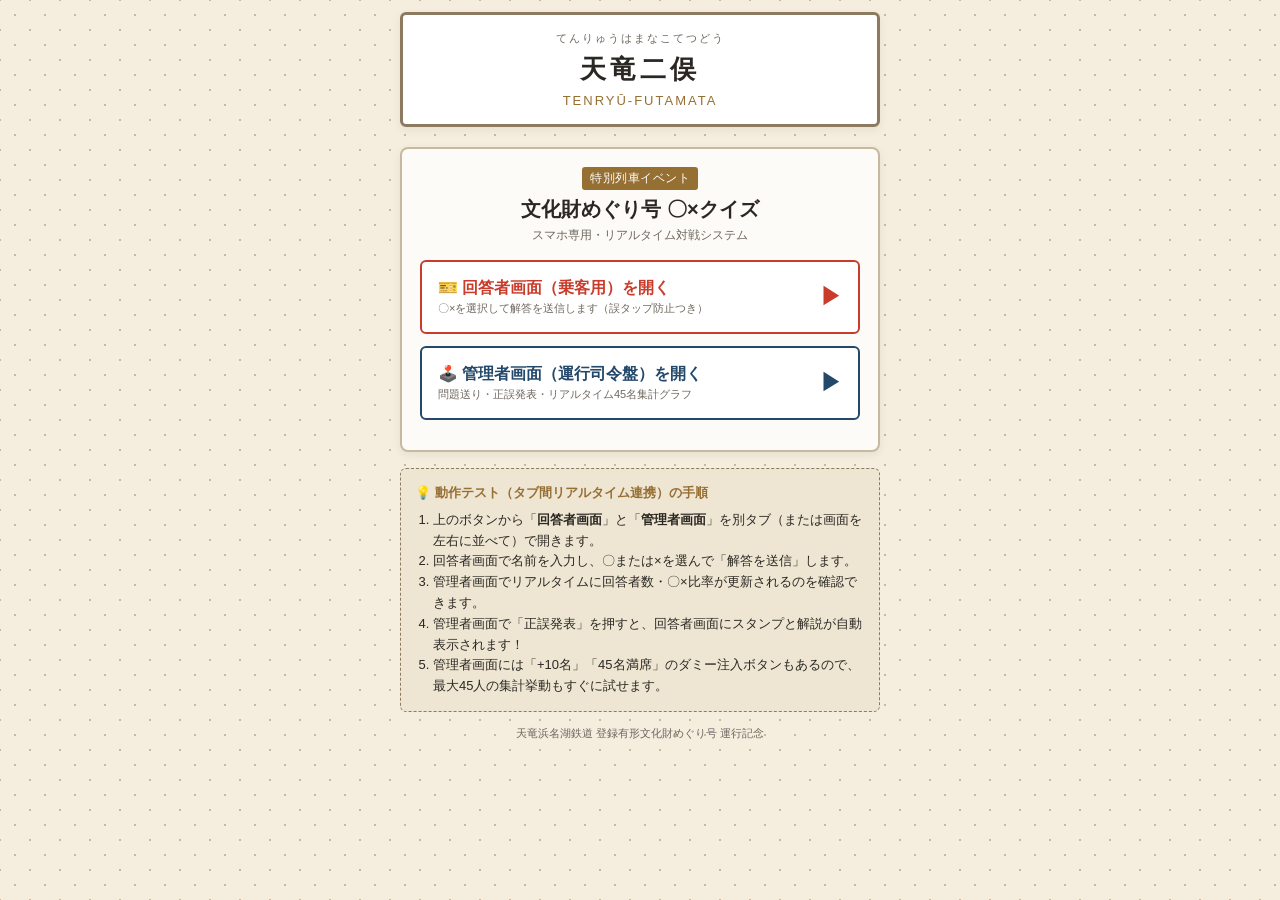
<file: index.html>
<!DOCTYPE html>
<html lang="ja">
<head>
  <meta charset="UTF-8">
  <meta name="viewport" content="width=device-width, initial-scale=1.0">
  <title>天浜線 文化財めぐり号 〇×クイズ</title>
  <link rel="stylesheet" href="css/retro-theme.css">
  <style>
    .portal-container {
      max-width: 480px;
      margin: 0 auto;
    }
    .station-sign {
      background-color: #fff;
      border: 3px solid var(--border-dark);
      border-radius: 6px;
      padding: 16px;
      text-align: center;
      margin-bottom: 20px;
      box-shadow: var(--shadow-soft);
      position: relative;
    }
    .station-sub {
      font-size: 11px;
      color: var(--text-sub);
      letter-spacing: 2px;
    }
    .station-main {
      font-size: 26px;
      font-weight: 900;
      letter-spacing: 4px;
      margin: 6px 0;
      color: var(--text-main);
    }
    .station-kana {
      font-size: 13px;
      letter-spacing: 2px;
      color: var(--accent-gold);
    }
    .portal-card {
      background-color: var(--bg-card);
      border: 2px solid var(--border-main);
      border-radius: 8px;
      padding: 18px;
      margin-bottom: 16px;
      box-shadow: var(--shadow-soft);
    }
    .portal-btn {
      display: flex;
      align-items: center;
      justify-content: space-between;
      padding: 16px;
      border-radius: 6px;
      text-decoration: none;
      font-weight: bold;
      margin-bottom: 12px;
      transition: all 0.15s ease;
      border: 2px solid;
    }
    .portal-btn:active {
      transform: translateY(2px);
    }
    .btn-player {
      background-color: #fff;
      border-color: var(--maru-red);
      color: var(--maru-red);
    }
    .btn-player:hover {
      background-color: var(--maru-bg);
    }
    .btn-admin {
      background-color: #fff;
      border-color: var(--batsu-blue);
      color: var(--batsu-blue);
    }
    .btn-admin:hover {
      background-color: var(--batsu-bg);
    }
    .btn-icon {
      font-size: 22px;
    }
    .btn-text-main {
      font-size: 16px;
      display: block;
    }
    .btn-text-sub {
      font-size: 11px;
      font-weight: normal;
      color: var(--text-sub);
      display: block;
      margin-top: 2px;
    }
    .guide-box {
      font-size: 13px;
      line-height: 1.6;
      color: var(--text-main);
      background-color: var(--bg-card-sub);
      padding: 14px;
      border-radius: 6px;
      border: 1px dashed var(--border-dark);
    }
    .guide-title {
      font-weight: bold;
      color: var(--accent-gold);
      margin-bottom: 6px;
    }
  </style>
</head>
<body>

  <div class="portal-container">
    <!-- 駅名標風バナー -->
    <div class="station-sign">
      <div class="station-sub">てんりゅうはまなこてつどう</div>
      <div class="station-main">天竜二俣</div>
      <div class="station-kana">TENRYŪ-FUTAMATA</div>
    </div>

    <!-- ポータル案内 -->
    <div class="portal-card">
      <div style="text-align: center; margin-bottom: 16px;">
        <span class="sub-tag" style="font-size: 12px; padding: 3px 8px;">特別列車イベント</span>
        <h1 style="font-size: 20px; margin-top: 6px; font-weight: 800;">文化財めぐり号 〇×クイズ</h1>
        <p style="font-size: 12px; color: var(--text-sub); margin-top: 4px;">スマホ専用・リアルタイム対戦システム</p>
      </div>

      <!-- リンクボタン -->
      <a href="player.html" class="portal-btn btn-player" target="_blank">
        <div>
          <span class="btn-text-main">🎫 回答者画面（乗客用）を開く</span>
          <span class="btn-text-sub">〇×を選択して解答を送信します（誤タップ防止つき）</span>
        </div>
        <span class="btn-icon">▶</span>
      </a>

      <a href="admin.html" class="portal-btn btn-admin" target="_blank">
        <div>
          <span class="btn-text-main">🕹️ 管理者画面（運行司令盤）を開く</span>
          <span class="btn-text-sub">問題送り・正誤発表・リアルタイム45名集計グラフ</span>
        </div>
        <span class="btn-icon">▶</span>
      </a>
    </div>

    <!-- テスト方法の案内 -->
    <div class="guide-box">
      <div class="guide-title">💡 動作テスト（タブ間リアルタイム連携）の手順</div>
      <ol style="padding-left: 18px; margin: 0;">
        <li>上のボタンから「<strong>回答者画面</strong>」と「<strong>管理者画面</strong>」を別タブ（または画面を左右に並べて）で開きます。</li>
        <li>回答者画面で名前を入力し、〇または×を選んで「解答を送信」します。</li>
        <li>管理者画面でリアルタイムに回答者数・〇×比率が更新されるのを確認できます。</li>
        <li>管理者画面で「正誤発表」を押すと、回答者画面にスタンプと解説が自動表示されます！</li>
        <li>管理者画面には「+10名」「45名満席」のダミー注入ボタンもあるので、最大45人の集計挙動もすぐに試せます。</li>
      </ol>
    </div>

    <div style="text-align: center; margin-top: 14px; font-size: 11px; color: var(--text-sub);">
      天竜浜名湖鉄道 登録有形文化財めぐり号 運行記念
    </div>
  </div>

</body>
</html>
</file>
<file: css/retro-theme.css>
/* ========================================================
   天浜線 文化財めぐり号 クイズ - レトロベージュUIスタイルシート
   旧国鉄二俣線・硬券切符・木造駅舎の案内板をイメージしたデザイン
   ======================================================== */

:root {
  --bg-main: #f5eedf;           /* 生成り・古紙ベージュ */
  --bg-card: #fdfbf7;           /* 切符・案内板のオフホワイト */
  --bg-card-sub: #eee6d3;       /* サブ背景・溝色 */
  --text-main: #2b2823;         /* 万年筆墨色 */
  --text-sub: #6e675f;          /* 鉛筆・褪せたインク色 */
  --border-main: #c7b99f;       /* 切符の厚紙境界線 */
  --border-dark: #8c7b60;       /* 濃い茶枠 */
  --maru-red: #c93b2b;          /* 朱肉の赤 */
  --maru-bg: #fae8e6;           /* 〇の淡い背景 */
  --batsu-blue: #23486a;        /* 藍色・鉄道標識紺 */
  --batsu-bg: #e5edf5;          /* ×の淡い背景 */
  --accent-gold: #966f33;       /* 真鍮・金茶 */
  --accent-green: #3d633c;      /* 車掌の腕章・常盤緑 */
  --shadow-soft: 0 3px 8px rgba(70, 55, 35, 0.08);
  --shadow-press: inset 0 2px 4px rgba(70, 55, 35, 0.15);
  --radius-ticket: 6px;
}

* {
  box-sizing: border-box;
  margin: 0;
  padding: 0;
  -webkit-tap-highlight-color: transparent;
}

body {
  font-family: -apple-system, BlinkMacSystemFont, "Hiragino Kaku Gothic ProN", "Yu Gothic", "Meiryo", sans-serif;
  background-color: var(--bg-main);
  background-image: 
    radial-gradient(var(--border-main) 0.75px, transparent 0.75px),
    radial-gradient(var(--border-main) 0.75px, var(--bg-main) 0.75px);
  background-size: 30px 30px;
  background-position: 0 0, 15px 15px;
  color: var(--text-main);
  min-height: 100vh;
  display: flex;
  justify-content: center;
  align-items: flex-start;
  padding: 12px;
}

/* スマホ縦画面コンテナ */
.mobile-wrapper {
  width: 100%;
  max-width: 440px;
  min-height: 94vh;
  display: flex;
  flex-direction: column;
  background-color: var(--bg-card);
  border: 2px solid var(--border-dark);
  border-radius: var(--radius-ticket);
  box-shadow: 0 8px 24px rgba(60, 45, 25, 0.15);
  position: relative;
  overflow: hidden;
}

/* 硬券切符のミシン目・ハサミ痕風アクセント */
.mobile-wrapper::before,
.mobile-wrapper::after {
  content: "";
  position: absolute;
  top: 52px;
  width: 14px;
  height: 14px;
  background-color: var(--bg-main);
  border: 2px solid var(--border-dark);
  border-radius: 50%;
  z-index: 10;
}
.mobile-wrapper::before {
  left: -8px;
  border-left-color: transparent;
}
.mobile-wrapper::after {
  right: -8px;
  border-right-color: transparent;
}

/* レトロヘッダー */
.retro-header {
  padding: 14px 16px;
  background-color: var(--bg-card-sub);
  border-bottom: 2px dashed var(--border-main);
  text-align: center;
  position: relative;
}

.ticket-number {
  font-family: "Courier New", monospace, serif;
  font-size: 11px;
  letter-spacing: 2px;
  color: var(--text-sub);
  font-weight: bold;
}

.title-banner {
  font-size: 18px;
  font-weight: 800;
  letter-spacing: 1px;
  color: var(--text-main);
  margin-top: 2px;
  display: flex;
  align-items: center;
  justify-content: center;
  gap: 6px;
}

.sub-tag {
  display: inline-block;
  background-color: var(--accent-gold);
  color: #fff;
  font-size: 10px;
  padding: 2px 6px;
  border-radius: 3px;
  letter-spacing: 0.5px;
}

/* メインコンテンツエリア */
.retro-body {
  padding: 16px;
  flex: 1;
  display: flex;
  flex-direction: column;
}

/* ステータスバッジ（現在進行状況） */
.status-bar {
  display: flex;
  justify-content: space-between;
  align-items: center;
  background-color: var(--bg-main);
  border: 1px solid var(--border-main);
  border-radius: 4px;
  padding: 6px 12px;
  margin-bottom: 14px;
  font-size: 12px;
  font-weight: bold;
}

.badge-live {
  display: inline-flex;
  align-items: center;
  gap: 5px;
  color: var(--accent-green);
}
.badge-live::before {
  content: "";
  width: 8px;
  height: 8px;
  background-color: var(--accent-green);
  border-radius: 50%;
  animation: pulse-live 1.8s infinite ease-in-out;
}

@keyframes pulse-live {
  0%, 100% { opacity: 1; transform: scale(1); }
  50% { opacity: 0.4; transform: scale(0.8); }
}

/* 問題ボックス（木造駅舎の案内板風） */
.question-board {
  background-color: var(--bg-card);
  border: 2px solid var(--border-dark);
  border-radius: 6px;
  padding: 16px;
  box-shadow: var(--shadow-soft);
  margin-bottom: 16px;
  position: relative;
}

.question-board::before {
  content: "【 出 題 】";
  position: absolute;
  top: -10px;
  left: 14px;
  background-color: var(--bg-card);
  padding: 0 6px;
  font-size: 11px;
  font-weight: bold;
  color: var(--text-sub);
  letter-spacing: 1px;
}

.question-number {
  font-size: 13px;
  color: var(--accent-gold);
  font-weight: 800;
  letter-spacing: 1px;
  margin-bottom: 6px;
}

.question-text {
  font-size: 17px;
  line-height: 1.55;
  font-weight: 600;
  color: var(--text-main);
  min-height: 60px;
}

/* 〇×選択ボタングリッド */
.choice-grid {
  display: grid;
  grid-template-columns: 1fr 1fr;
  gap: 14px;
  margin-bottom: 16px;
}

.choice-btn {
  background-color: var(--bg-card);
  border: 2px solid var(--border-main);
  border-radius: 8px;
  padding: 20px 10px;
  text-align: center;
  cursor: pointer;
  transition: all 0.15s ease-out;
  box-shadow: 0 4px 6px rgba(70, 55, 35, 0.08);
  display: flex;
  flex-direction: column;
  align-items: center;
  justify-content: center;
  user-select: none;
}

.choice-btn:active {
  transform: translateY(2px);
  box-shadow: var(--shadow-press);
}

.choice-btn .symbol {
  font-size: 54px;
  line-height: 1;
  font-weight: 900;
  margin-bottom: 4px;
}

.choice-btn .label {
  font-size: 14px;
  font-weight: bold;
}

/* 〇ボタンスタイル */
.choice-btn.maru .symbol,
.choice-btn.maru .label {
  color: var(--maru-red);
}

.choice-btn.maru.selected {
  background-color: var(--maru-bg);
  border-color: var(--maru-red);
  border-width: 3px;
  box-shadow: 0 0 0 3px rgba(201, 59, 43, 0.25);
  transform: scale(1.02);
}

/* ×ボタンスタイル */
.choice-btn.batsu .symbol,
.choice-btn.batsu .label {
  color: var(--batsu-blue);
}

.choice-btn.batsu.selected {
  background-color: var(--batsu-bg);
  border-color: var(--batsu-blue);
  border-width: 3px;
  box-shadow: 0 0 0 3px rgba(35, 72, 106, 0.25);
  transform: scale(1.02);
}

.choice-btn.disabled {
  opacity: 0.55;
  pointer-events: none;
}

/* 誤タップ防止：決定・確認セクション */
.confirmation-box {
  background-color: var(--bg-card-sub);
  border: 1px dashed var(--border-dark);
  border-radius: 6px;
  padding: 12px;
  text-align: center;
  margin-bottom: 16px;
  transition: all 0.2s ease;
}

.confirm-guide {
  font-size: 13px;
  font-weight: bold;
  color: var(--text-sub);
  margin-bottom: 10px;
}

.action-btn {
  width: 100%;
  padding: 14px 18px;
  border-radius: 6px;
  font-size: 16px;
  font-weight: bold;
  letter-spacing: 1px;
  cursor: pointer;
  border: 2px solid;
  transition: all 0.15s ease;
  display: flex;
  align-items: center;
  justify-content: center;
  gap: 8px;
}

.action-btn:active {
  transform: translateY(2px);
}

.action-btn-primary {
  background-color: var(--accent-green);
  border-color: #274226;
  color: #fff;
  box-shadow: 0 4px 10px rgba(61, 99, 60, 0.3);
}

.action-btn-primary:disabled {
  background-color: #a3b0a2;
  border-color: #8c968b;
  cursor: not-allowed;
  box-shadow: none;
  transform: none;
}

.action-btn-secondary {
  background-color: #fff;
  border-color: var(--border-dark);
  color: var(--text-main);
  margin-top: 8px;
  padding: 10px;
  font-size: 13px;
}

.action-btn-danger {
  background-color: var(--maru-red);
  border-color: #8f2317;
  color: #fff;
}

/* 正誤発表（スタンプ調演出） */
.result-stamp-container {
  text-align: center;
  padding: 20px 10px;
  animation: stamp-drop 0.4s cubic-bezier(0.175, 0.885, 0.32, 1.275);
}

@keyframes stamp-drop {
  0% { transform: scale(2.2); opacity: 0; }
  100% { transform: scale(1); opacity: 1; }
}

.stamp-box {
  display: inline-block;
  padding: 12px 28px;
  border: 4px double;
  border-radius: 8px;
  transform: rotate(-3deg);
  font-weight: 900;
  margin-bottom: 12px;
}

.stamp-correct {
  color: var(--maru-red);
  border-color: var(--maru-red);
  background-color: rgba(201, 59, 43, 0.06);
}

.stamp-wrong {
  color: var(--batsu-blue);
  border-color: var(--batsu-blue);
  background-color: rgba(35, 72, 106, 0.06);
}

.stamp-title {
  font-size: 32px;
  letter-spacing: 2px;
  line-height: 1.1;
}

.stamp-detail {
  font-size: 13px;
  letter-spacing: 1px;
}

/* 解説ボックス */
.explanation-card {
  background-color: #fff;
  border: 1px solid var(--border-main);
  border-left: 4px solid var(--accent-gold);
  border-radius: 4px;
  padding: 12px 14px;
  margin-top: 10px;
  text-align: left;
}

.explanation-title {
  font-size: 12px;
  font-weight: 800;
  color: var(--accent-gold);
  margin-bottom: 4px;
  letter-spacing: 0.5px;
}

.explanation-text {
  font-size: 14px;
  line-height: 1.6;
  color: var(--text-main);
}

/* 解説カード内の画像表示 (幅に対して相対的に90%) */
.explanation-image-box {
  width: 100%;
  display: flex;
  justify-content: center;
  align-items: center;
  margin: 12px 0 8px 0;
}

.explanation-img {
  width: 90%; /* 幅に対して相対的に90% */
  max-width: 90%;
  height: auto;
  max-height: 240px;
  border-radius: 6px;
  border: 2px solid var(--border-main);
  box-shadow: 0 4px 10px rgba(50, 40, 25, 0.15);
  object-fit: cover;
  display: block;
  background-color: var(--bg-card-sub);
  transition: transform 0.2s ease;
}

.explanation-img:hover {
  transform: scale(1.02);
}

/* 管理者用ダッシュボード */
.admin-grid {
  display: grid;
  grid-template-columns: 1fr 1fr;
  gap: 10px;
  margin-bottom: 14px;
}

.stat-card {
  background-color: var(--bg-card);
  border: 1px solid var(--border-main);
  border-radius: 6px;
  padding: 10px;
  text-align: center;
}

.stat-label {
  font-size: 11px;
  color: var(--text-sub);
  font-weight: bold;
}

.stat-value {
  font-size: 26px;
  font-weight: 900;
  color: var(--text-main);
  margin-top: 2px;
}

.stat-sub {
  font-size: 10px;
  color: var(--text-sub);
}

/* 正答率バー */
.rate-bar-container {
  background-color: var(--bg-card-sub);
  border: 1px solid var(--border-main);
  border-radius: 4px;
  padding: 10px;
  margin-bottom: 14px;
}

.rate-bar-label {
  display: flex;
  justify-content: space-between;
  font-size: 12px;
  font-weight: bold;
  margin-bottom: 6px;
}

.rate-progress {
  height: 20px;
  background-color: #e0d8c5;
  border-radius: 10px;
  overflow: hidden;
  display: flex;
  border: 1px solid var(--border-main);
}

.rate-fill-maru {
  background-color: var(--maru-red);
  height: 100%;
  transition: width 0.3s ease;
  color: #fff;
  font-size: 10px;
  font-weight: bold;
  display: flex;
  align-items: center;
  justify-content: center;
}

.rate-fill-batsu {
  background-color: var(--batsu-blue);
  height: 100%;
  transition: width 0.3s ease;
  color: #fff;
  font-size: 10px;
  font-weight: bold;
  display: flex;
  align-items: center;
  justify-content: center;
}

/* 管理者操作ボタン群 */
.admin-actions {
  display: flex;
  flex-direction: column;
  gap: 10px;
  margin-top: auto;
}

.nav-row {
  display: grid;
  grid-template-columns: 1fr 1fr;
  gap: 10px;
}

/* 誤タップ防止用 レトロ確認モーダル */
.modal-overlay {
  position: fixed;
  top: 0;
  left: 0;
  right: 0;
  bottom: 0;
  background-color: rgba(30, 25, 20, 0.65);
  backdrop-filter: blur(2px);
  display: flex;
  align-items: center;
  justify-content: center;
  z-index: 100;
  padding: 16px;
  opacity: 0;
  pointer-events: none;
  transition: opacity 0.2s ease;
}

.modal-overlay.active {
  opacity: 1;
  pointer-events: auto;
}

.modal-card {
  background-color: var(--bg-card);
  border: 3px double var(--border-dark);
  border-radius: 8px;
  padding: 20px;
  max-width: 360px;
  width: 100%;
  text-align: center;
  box-shadow: 0 10px 25px rgba(0, 0, 0, 0.25);
  transform: translateY(10px);
  transition: transform 0.2s ease;
}

.modal-overlay.active .modal-card {
  transform: translateY(0);
}

.modal-title {
  font-size: 17px;
  font-weight: 800;
  color: var(--text-main);
  margin-bottom: 8px;
}

.modal-desc {
  font-size: 13px;
  color: var(--text-sub);
  line-height: 1.5;
  margin-bottom: 18px;
}

.modal-actions {
  display: flex;
  gap: 10px;
}

.modal-actions button {
  flex: 1;
  padding: 12px;
  font-size: 14px;
  font-weight: bold;
  border-radius: 6px;
  cursor: pointer;
  border: 1px solid;
}

.btn-cancel {
  background-color: #fff;
  border-color: var(--border-dark);
  color: var(--text-main);
}

.btn-confirm {
  background-color: var(--accent-gold);
  border-color: #694b1f;
  color: #fff;
}

.btn-confirm.danger {
  background-color: var(--maru-red);
  border-color: #8f2317;
}

/* フッター */
.retro-footer {
  padding: 10px 16px;
  background-color: var(--bg-card-sub);
  border-top: 1px solid var(--border-main);
  font-size: 11px;
  color: var(--text-sub);
  display: flex;
  justify-content: space-between;
  align-items: center;
}
</file>
